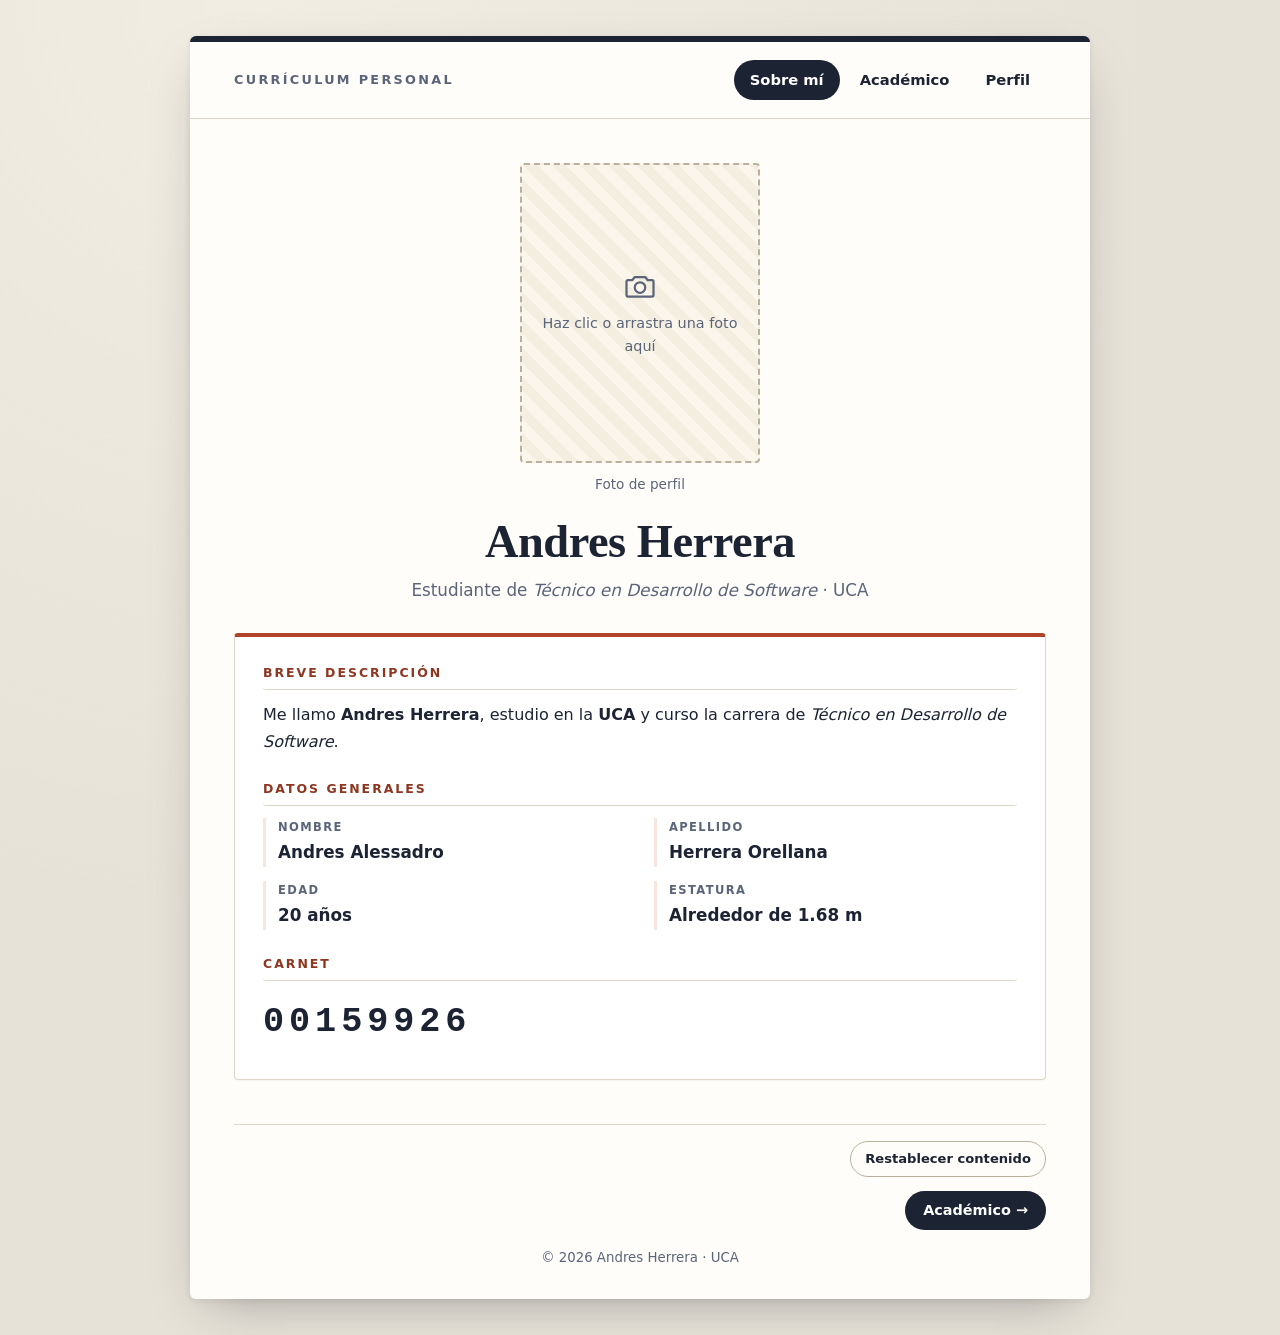
<file: pagina-personal-actualizada/Pagina-personal_-POU/index.html>
<!DOCTYPE html>
<html lang="es">
<head>
  <meta charset="utf-8">
  <meta name="viewport" content="width=device-width, initial-scale=1">
  <title>Andres Herrera · Sobre mí</title>
  <meta name="description" content="Presentación de Andres Herrera, estudiante de Técnico en Desarrollo de Software en la UCA.">
  <link rel="icon" href="data:image/svg+xml,%3Csvg xmlns='http://www.w3.org/2000/svg' viewBox='0 0 32 32'%3E%3Crect width='32' height='32' rx='6' fill='%231c2333'/%3E%3Ctext x='16' y='22' font-size='15' text-anchor='middle' fill='%23fff' font-family='Georgia,serif'%3EAH%3C/text%3E%3C/svg%3E">
  <link rel="stylesheet" href="css/styles.css">
  <script src="js/script.js" defer></script>
</head>
<body>
  <a class="saltar" href="#contenido">Saltar al contenido</a>

  <div class="hoja">
    <header class="cabecera">
      <p class="marca" data-edit="marca">Currículum personal</p>
      <nav aria-label="Navegación principal">
        <ul class="menu">
          <li><a href="index.html" aria-current="page">Sobre mí</a></li>
          <li><a href="academico.html">Académico</a></li>
          <li><a href="perfil.html">Perfil</a></li>
        </ul>
      </nav>
    </header>

    <main id="contenido">
      <section class="presentacion" aria-labelledby="nombre">
        <figure class="foto" data-foto="inicio">
          <button type="button" class="foto__caja" aria-label="Añadir o cambiar la foto">
            <img class="foto__img" alt="" hidden>
            <span class="foto__vacio">
              <svg width="36" height="36" viewBox="0 0 24 24" fill="none" stroke="currentColor" stroke-width="1.5" stroke-linecap="round" stroke-linejoin="round" aria-hidden="true"><path d="M4 8h3l1.5-2h7L17 8h3a1 1 0 0 1 1 1v9a1 1 0 0 1-1 1H4a1 1 0 0 1-1-1V9a1 1 0 0 1 1-1z"/><circle cx="12" cy="13" r="3.5"/></svg>
              <span>Haz clic o arrastra una foto aquí</span>
            </span>
          </button>
          <input class="foto__input" type="file" accept="image/*" hidden>
          <figcaption>
            <span data-edit="inicio-pie">Foto de perfil</span>
            <button type="button" class="boton-sec foto__quitar" hidden>Quitar imagen</button>
          </figcaption>
        </figure>

        <h1 id="nombre" data-edit="nombre-corto">Andres Herrera</h1>
        <p class="rol" data-edit="inicio-rol">Estudiante de <em>Técnico en Desarrollo de Software</em> · UCA</p>
      </section>

      <section class="cuadros" aria-label="Información personal">
        <article class="cuadro">
          <section class="bloque" aria-labelledby="h-descripcion">
            <h2 id="h-descripcion" data-edit="inicio-h-descripcion">Breve descripción</h2>
            <p data-edit="inicio-descripcion">Me llamo <strong>Andres Herrera</strong>, estudio en la <strong>UCA</strong> y curso la carrera de <em>Técnico en Desarrollo de Software</em>.</p>
          </section>

          <section class="bloque" aria-labelledby="h-datos">
            <h2 id="h-datos" data-edit="inicio-h-datos">Datos generales</h2>
            <dl class="datos datos--dos">
              <div>
                <dt data-edit="inicio-dt-nombre">Nombre</dt>
                <dd data-edit="inicio-dd-nombre">Andres Alessadro</dd>
              </div>
              <div>
                <dt data-edit="inicio-dt-apellido">Apellido</dt>
                <dd data-edit="inicio-dd-apellido">Herrera Orellana</dd>
              </div>
              <div>
                <dt data-edit="inicio-dt-edad">Edad</dt>
                <dd data-edit="inicio-dd-edad">20 años</dd>
              </div>
              <div>
                <dt data-edit="inicio-dt-estatura">Estatura</dt>
                <dd data-edit="inicio-dd-estatura">Alrededor de 1.68 m</dd>
              </div>
            </dl>
          </section>

          <section class="bloque" aria-labelledby="h-carnet">
            <h2 id="h-carnet" data-edit="inicio-h-carnet">Carnet</h2>
            <p class="carnet"><strong data-edit="carnet">00159926</strong></p>
          </section>
        </article>
      </section>
    </main>

    <footer class="pie">
      <div class="pie__fila">
        <p class="estado" role="status" aria-live="polite"></p>
        <button type="button" class="boton-sec" id="restablecer">Restablecer contenido</button>
      </div>
      <nav class="paginacion" aria-label="Paginación">
        <a href="academico.html" rel="next">Académico →</a>
      </nav>
      <p class="derechos"><small data-edit="pie-copy">© 2026 Andres Herrera · UCA</small></p>
    </footer>
  </div>
</body>
</html>
</file>
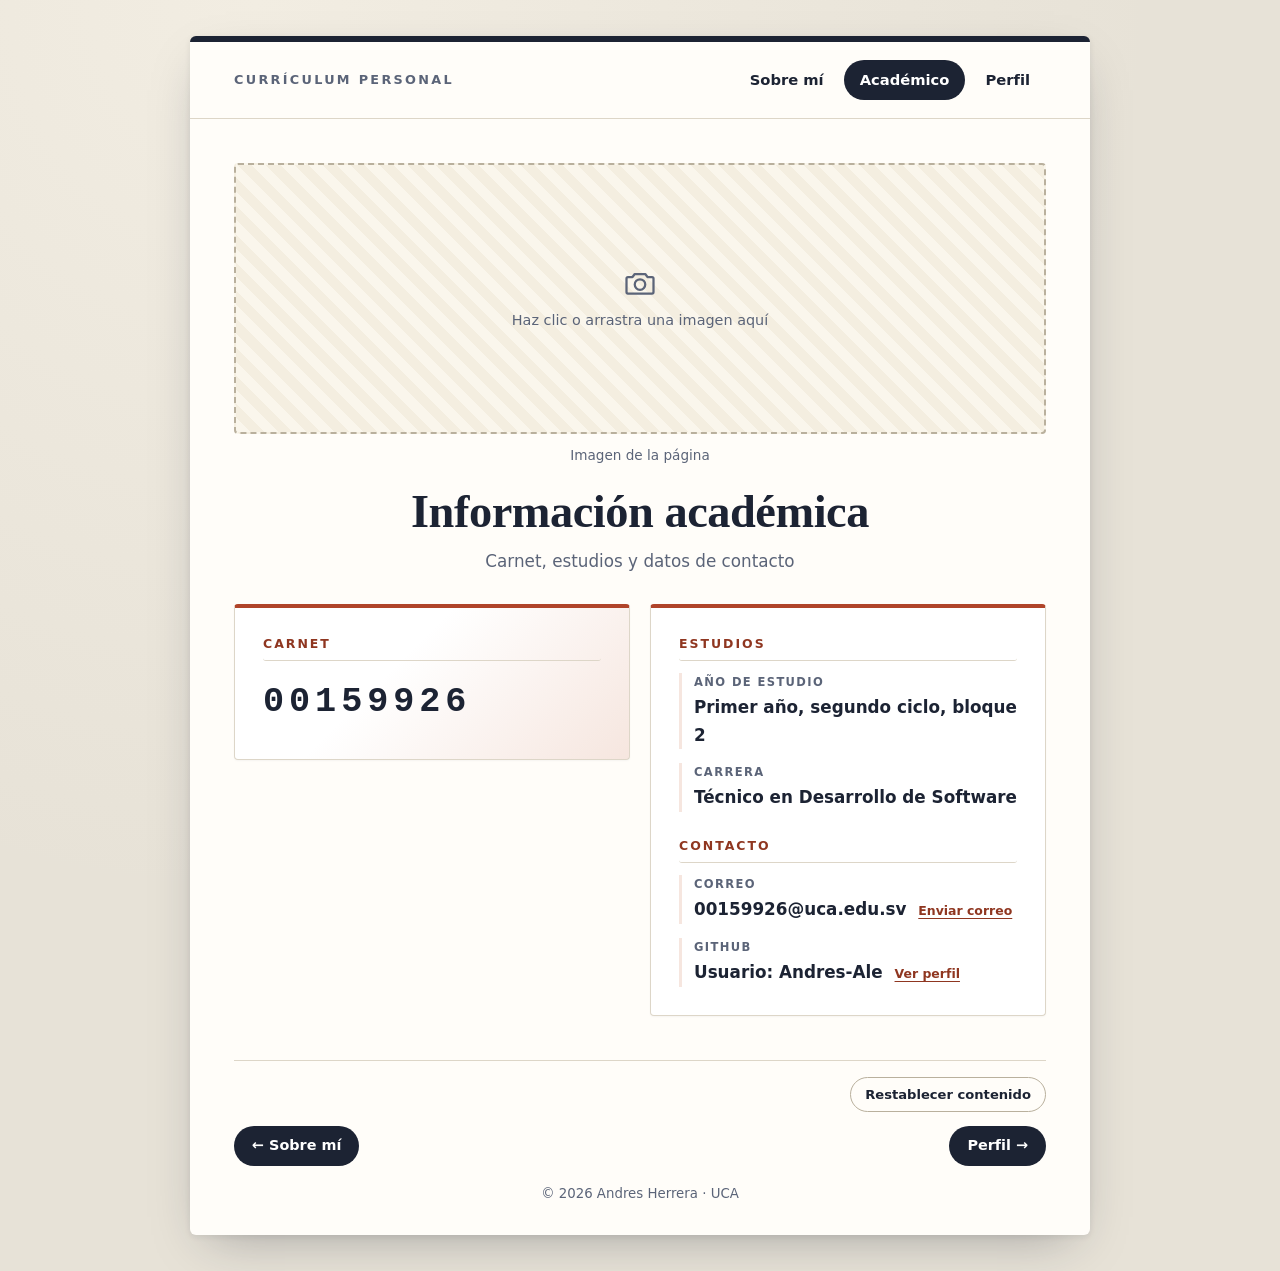
<file: pagina-personal-actualizada/Pagina-personal_-POU/academico.html>
<!DOCTYPE html>
<html lang="es">
<head>
  <meta charset="utf-8">
  <meta name="viewport" content="width=device-width, initial-scale=1">
  <title>Andres Herrera · Información académica</title>
  <meta name="description" content="Carnet, año de estudio, carrera, correo y GitHub de Andres Herrera.">
  <link rel="icon" href="data:image/svg+xml,%3Csvg xmlns='http://www.w3.org/2000/svg' viewBox='0 0 32 32'%3E%3Crect width='32' height='32' rx='6' fill='%231c2333'/%3E%3Ctext x='16' y='22' font-size='15' text-anchor='middle' fill='%23fff' font-family='Georgia,serif'%3EAH%3C/text%3E%3C/svg%3E">
  <link rel="stylesheet" href="css/styles.css">
  <script src="js/script.js" defer></script>
</head>
<body>
  <a class="saltar" href="#contenido">Saltar al contenido</a>

  <div class="hoja">
    <header class="cabecera">
      <p class="marca" data-edit="marca">Currículum personal</p>
      <nav aria-label="Navegación principal">
        <ul class="menu">
          <li><a href="index.html">Sobre mí</a></li>
          <li><a href="academico.html" aria-current="page">Académico</a></li>
          <li><a href="perfil.html">Perfil</a></li>
        </ul>
      </nav>
    </header>

    <main id="contenido">
      <section class="presentacion" aria-labelledby="titulo">
        <figure class="foto foto--banner" data-foto="academico">
          <button type="button" class="foto__caja" aria-label="Añadir o cambiar la imagen">
            <img class="foto__img" alt="" hidden>
            <span class="foto__vacio">
              <svg width="36" height="36" viewBox="0 0 24 24" fill="none" stroke="currentColor" stroke-width="1.5" stroke-linecap="round" stroke-linejoin="round" aria-hidden="true"><path d="M4 8h3l1.5-2h7L17 8h3a1 1 0 0 1 1 1v9a1 1 0 0 1-1 1H4a1 1 0 0 1-1-1V9a1 1 0 0 1 1-1z"/><circle cx="12" cy="13" r="3.5"/></svg>
              <span>Haz clic o arrastra una imagen aquí</span>
            </span>
          </button>
          <input class="foto__input" type="file" accept="image/*" hidden>
          <figcaption>
            <span data-edit="academico-pie">Imagen de la página</span>
            <button type="button" class="boton-sec foto__quitar" hidden>Quitar imagen</button>
          </figcaption>
        </figure>

        <h1 id="titulo" data-edit="academico-titulo">Información académica</h1>
        <p class="rol" data-edit="academico-rol">Carnet, estudios y datos de contacto</p>
      </section>

      <section class="cuadros cuadros--rejilla" aria-label="Datos académicos">
        <article class="cuadro cuadro--carnet">
          <section class="bloque" aria-labelledby="h-carnet">
            <h2 id="h-carnet" data-edit="academico-h-carnet">Carnet</h2>
            <p class="carnet"><strong data-edit="carnet">00159926</strong></p>
          </section>
        </article>

        <article class="cuadro">
          <section class="bloque" aria-labelledby="h-estudios">
            <h2 id="h-estudios" data-edit="academico-h-estudios">Estudios</h2>
            <dl class="datos">
              <div>
                <dt data-edit="academico-dt-anio">Año de estudio</dt>
                <dd data-edit="academico-dd-anio">Primer año, segundo ciclo, bloque 2</dd>
              </div>
              <div>
                <dt data-edit="academico-dt-carrera">Carrera</dt>
                <dd data-edit="academico-dd-carrera">Técnico en Desarrollo de Software</dd>
              </div>
            </dl>
          </section>

          <section class="bloque" aria-labelledby="h-contacto">
            <h2 id="h-contacto" data-edit="academico-h-contacto">Contacto</h2>
            <address>
              <dl class="datos">
                <div>
                  <dt data-edit="academico-dt-correo">Correo</dt>
                  <dd>
                    <span data-edit="academico-dd-correo">00159926@uca.edu.sv</span>
                    <a class="accion" href="mailto:00159926@uca.edu.sv" data-fuente="academico-dd-correo" data-plantilla="mailto:{}">Enviar correo</a>
                  </dd>
                </div>
                <div>
                  <dt data-edit="academico-dt-github">GitHub</dt>
                  <dd>
                    <span data-edit="academico-github-etiqueta">Usuario:</span>
                    <strong data-edit="academico-github-usuario">Andres-Ale</strong>
                    <a class="accion" href="https://github.com/Andres-Ale" target="_blank" rel="noopener" data-fuente="academico-github-usuario" data-plantilla="https://github.com/{}">Ver perfil</a>
                  </dd>
                </div>
              </dl>
            </address>
          </section>
        </article>
      </section>
    </main>

    <footer class="pie">
      <div class="pie__fila">
        <p class="estado" role="status" aria-live="polite"></p>
        <button type="button" class="boton-sec" id="restablecer">Restablecer contenido</button>
      </div>
      <nav class="paginacion" aria-label="Paginación">
        <a href="index.html" rel="prev">← Sobre mí</a>
        <a href="perfil.html" rel="next">Perfil →</a>
      </nav>
      <p class="derechos"><small data-edit="pie-copy">© 2026 Andres Herrera · UCA</small></p>
    </footer>
  </div>
</body>
</html>
</file>
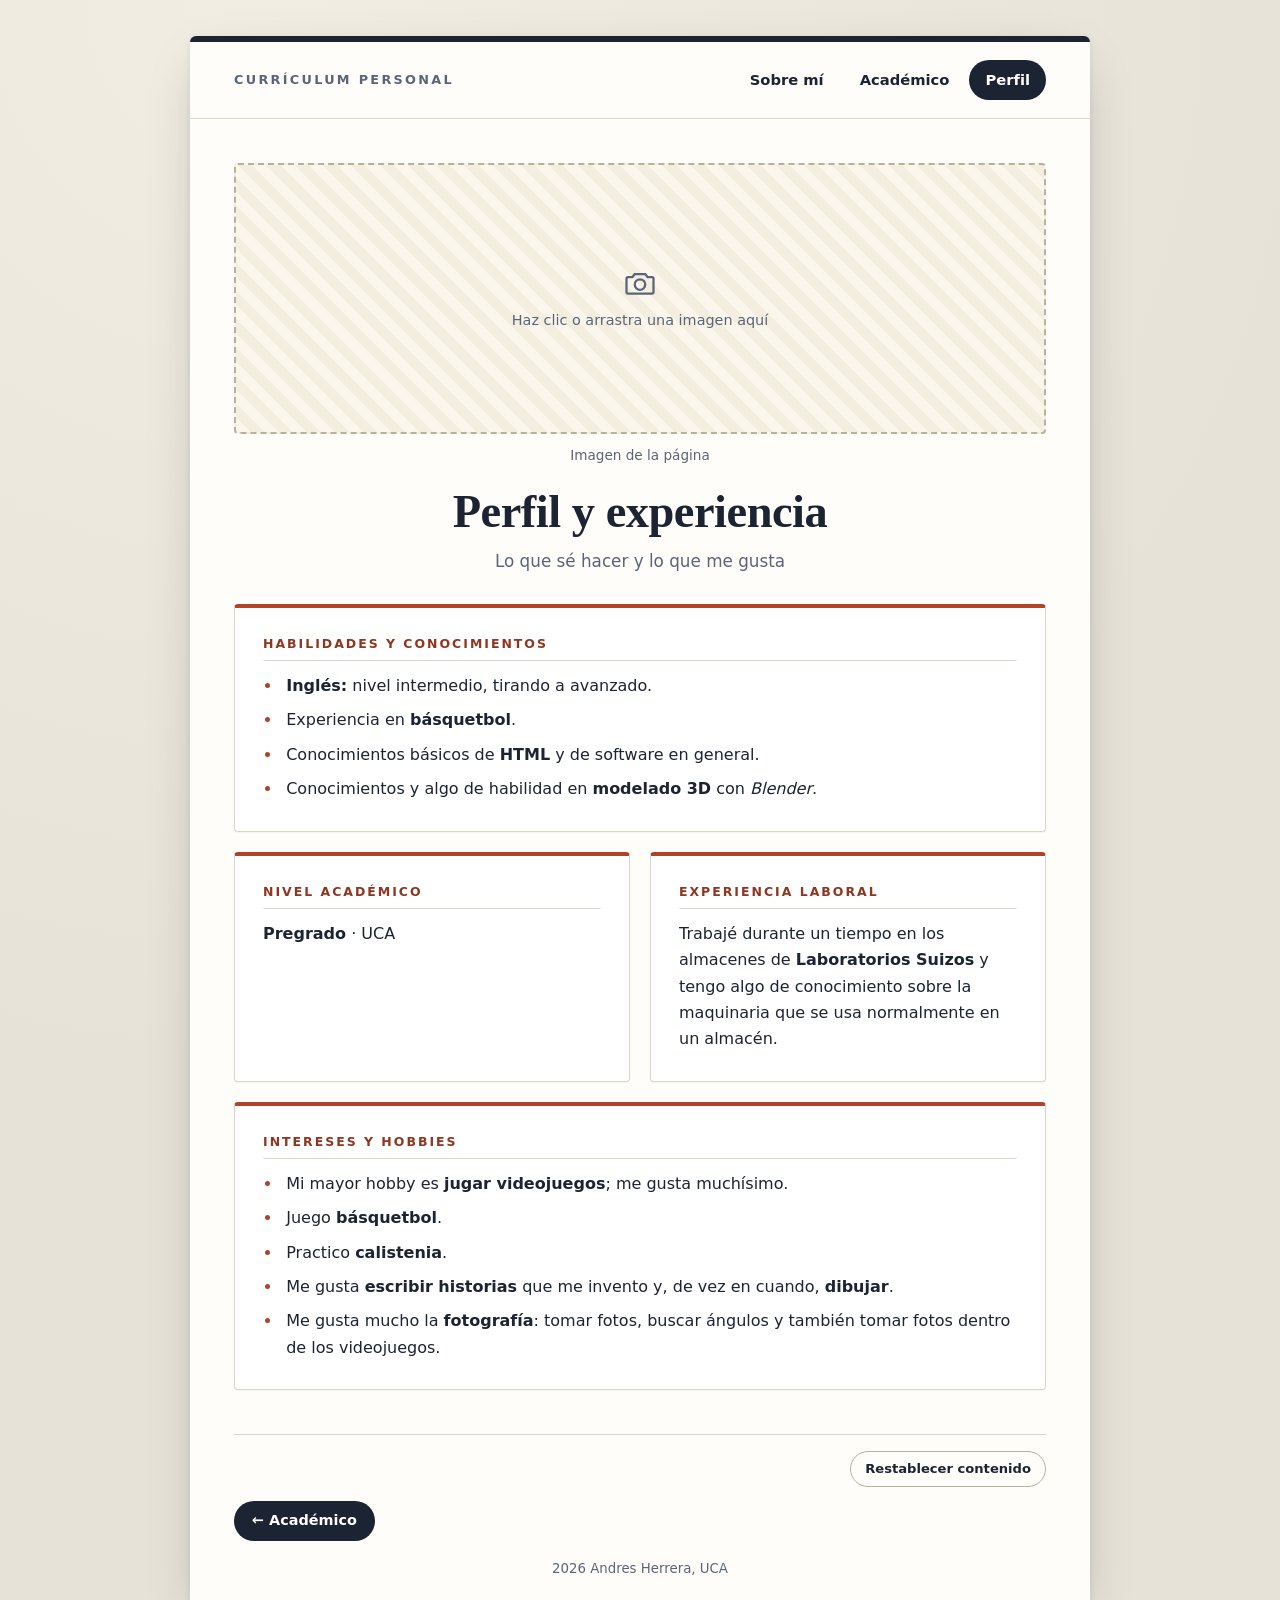
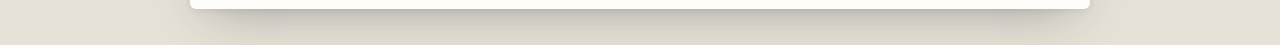
<file: pagina-personal-actualizada/Pagina-personal_-POU/perfil.html>
<!DOCTYPE html>
<html lang="es">
<head>
  <meta charset="utf-8">
  <meta name="viewport" content="width=device-width, initial-scale=1">
  <title>Andres Herrera · Perfil y experiencia</title>
  <meta name="description" content="Habilidades, nivel académico, experiencia laboral e intereses de Andres Herrera.">
  <link rel="icon" href="data:image/svg+xml,%3Csvg xmlns='http://www.w3.org/2000/svg' viewBox='0 0 32 32'%3E%3Crect width='32' height='32' rx='6' fill='%231c2333'/%3E%3Ctext x='16' y='22' font-size='15' text-anchor='middle' fill='%23fff' font-family='Georgia,serif'%3EAH%3C/text%3E%3C/svg%3E">
  <link rel="stylesheet" href="css/styles.css">
  <script src="js/script.js" defer></script>
</head>
<body>
  <a class="saltar" href="#contenido">Saltar al contenido</a>

  <div class="hoja">
    <header class="cabecera">
      <p class="marca" data-edit="marca">Currículum personal</p>
      <nav aria-label="Navegación principal">
        <ul class="menu">
          <li><a href="index.html">Sobre mí</a></li>
          <li><a href="academico.html">Académico</a></li>
          <li><a href="perfil.html" aria-current="page">Perfil</a></li>
        </ul>
      </nav>
    </header>

    <main id="contenido">
      <section class="presentacion" aria-labelledby="titulo">
        <figure class="foto foto--banner" data-foto="perfil">
          <button type="button" class="foto__caja" aria-label="Añadir o cambiar la imagen">
            <img class="foto__img" alt="" hidden>
            <span class="foto__vacio">
              <svg width="36" height="36" viewBox="0 0 24 24" fill="none" stroke="currentColor" stroke-width="1.5" stroke-linecap="round" stroke-linejoin="round" aria-hidden="true"><path d="M4 8h3l1.5-2h7L17 8h3a1 1 0 0 1 1 1v9a1 1 0 0 1-1 1H4a1 1 0 0 1-1-1V9a1 1 0 0 1 1-1z"/><circle cx="12" cy="13" r="3.5"/></svg>
              <span>Haz clic o arrastra una imagen aquí</span>
            </span>
          </button>
          <input class="foto__input" type="file" accept="image/*" hidden>
          <figcaption>
            <span data-edit="perfil-pie">Imagen de la página</span>
            <button type="button" class="boton-sec foto__quitar" hidden>Quitar imagen</button>
          </figcaption>
        </figure>

        <h1 id="titulo" data-edit="perfil-titulo">Perfil y experiencia</h1>
        <p class="rol" data-edit="perfil-rol">Lo que sé hacer y lo que me gusta</p>
      </section>

      <section class="cuadros cuadros--rejilla" aria-label="Perfil profesional">
        <article class="cuadro cuadro--ancho">
          <section class="bloque" aria-labelledby="h-habilidades">
            <h2 id="h-habilidades" data-edit="perfil-h-habilidades">Habilidades y conocimientos</h2>
            <ul class="lista" data-lista="perfil-habilidades">
              <li><strong>Inglés:</strong> nivel intermedio, tirando a avanzado.</li>
              <li>Experiencia en <strong>básquetbol</strong>.</li>
              <li>Conocimientos básicos de <strong>HTML</strong> y de software en general.</li>
              <li>Conocimientos y algo de habilidad en <strong>modelado 3D</strong> con <em>Blender</em>.</li>
            </ul>
          </section>
        </article>

        <article class="cuadro">
          <section class="bloque" aria-labelledby="h-nivel">
            <h2 id="h-nivel" data-edit="perfil-h-nivel">Nivel académico</h2>
            <p data-edit="perfil-nivel"><strong>Pregrado</strong> · UCA</p>
          </section>
        </article>

        <article class="cuadro">
          <section class="bloque" aria-labelledby="h-experiencia">
            <h2 id="h-experiencia" data-edit="perfil-h-experiencia">Experiencia laboral</h2>
            <p data-edit="perfil-experiencia">Trabajé durante un tiempo en los almacenes de <strong>Laboratorios Suizos</strong> y tengo algo de conocimiento sobre la maquinaria que se usa normalmente en un almacén.</p>
          </section>
        </article>

        <article class="cuadro cuadro--ancho">
          <section class="bloque" aria-labelledby="h-intereses">
            <h2 id="h-intereses" data-edit="perfil-h-intereses">Intereses y hobbies</h2>
            <ul class="lista" data-lista="perfil-intereses">
              <li>Mi mayor hobby es <strong>jugar videojuegos</strong>; me gusta muchísimo.</li>
              <li>Juego <strong>básquetbol</strong>.</li>
              <li>Practico <strong>calistenia</strong>.</li>
              <li>Me gusta <strong>escribir historias</strong> que me invento y, de vez en cuando, <strong>dibujar</strong>.</li>
              <li>Me gusta mucho la <strong>fotografía</strong>: tomar fotos, buscar ángulos y también tomar fotos dentro de los videojuegos.</li>
            </ul>
          </section>
        </article>
      </section>
    </main>

    <footer class="pie">
      <div class="pie__fila">
        <p class="estado" role="status" aria-live="polite"></p>
        <button type="button" class="boton-sec" id="restablecer">Restablecer contenido</button>
      </div>
      <nav class="paginacion" aria-label="Paginación">
        <a href="academico.html" rel="prev">← Académico</a>
      </nav>
      <p class="derechos"><small data-edit="pie-copy">2026 Andres Herrera, UCA</small></p>
    </footer>
  </div>
</body>
</html>
</file>
<file: pagina-personal-actualizada/Pagina-personal_-POU/css/styles.css>
/* =========================================================
   About Me · Andres Herrera
   Estilo "currículum": hoja de papel sobre un escritorio claro
   ========================================================= */

:root {
  --fondo: #e7e2d7;
  --papel: #fffdf9;
  --tarjeta: #ffffff;
  --tinta: #1c2333;
  --tinta-suave: #5b6478;
  --linea: #ddd6c8;
  --linea-fuerte: #b9b09d;
  --acento: #b0442a;
  --acento-oscuro: #8f3620;
  --acento-suave: #f6e6df;

  --serif: Georgia, "Iowan Old Style", "Palatino Linotype", Palatino, "Times New Roman", serif;
  --sans: system-ui, -apple-system, "Segoe UI", Roboto, "Helvetica Neue", Arial, sans-serif;
  --mono: ui-monospace, SFMono-Regular, Menlo, Consolas, monospace;

  --radio: 4px;
  color-scheme: light;
}

*,
*::before,
*::after {
  box-sizing: border-box;
}

[hidden] {
  display: none !important;
}

html {
  -webkit-text-size-adjust: 100%;
}

body {
  margin: 0;
  background-color: var(--fondo);
  background-image: radial-gradient(circle at 20% 0%, #f2ede2 0, transparent 55%);
  color: var(--tinta);
  font: 1rem/1.65 var(--sans);
}

/* ---------- Accesibilidad ---------- */

.saltar {
  position: absolute;
  left: -999px;
  top: 8px;
  z-index: 10;
  padding: 8px 14px;
  background: var(--tinta);
  color: #fff;
  border-radius: var(--radio);
}

.saltar:focus {
  left: 8px;
}

a:focus-visible,
button:focus-visible {
  outline: 3px solid var(--acento);
  outline-offset: 2px;
}

/* ---------- Hoja ---------- */

.hoja {
  max-width: 900px;
  margin: clamp(0px, 3vw, 36px) auto;
  background: var(--papel);
  border-top: 6px solid var(--tinta);
  border-radius: 6px;
  box-shadow:
    0 18px 50px -18px rgba(28, 35, 51, 0.35),
    0 2px 6px rgba(28, 35, 51, 0.08);
}

/* ---------- Cabecera y navegación ---------- */

.cabecera {
  display: flex;
  flex-wrap: wrap;
  align-items: center;
  justify-content: space-between;
  gap: 12px 24px;
  padding: 18px clamp(20px, 5vw, 44px);
  border-bottom: 1px solid var(--linea);
}

.marca {
  margin: 0;
  font: 600 0.8rem/1.2 var(--sans);
  letter-spacing: 0.18em;
  text-transform: uppercase;
  color: var(--tinta-suave);
}

.menu {
  display: flex;
  flex-wrap: wrap;
  gap: 4px;
  margin: 0;
  padding: 0;
  list-style: none;
}

.menu a {
  display: block;
  padding: 8px 16px;
  border-radius: 999px;
  color: var(--tinta);
  font-size: 0.92rem;
  font-weight: 600;
  text-decoration: none;
  transition: background-color 0.15s ease;
}

.menu a:hover {
  background: var(--acento-suave);
}

.menu a[aria-current="page"] {
  background: var(--tinta);
  color: #fff;
}

/* ---------- Contenido principal ---------- */

main {
  display: grid;
  gap: 28px;
  padding: clamp(24px, 5vw, 44px);
}

.presentacion {
  display: grid;
  justify-items: center;
  gap: 6px;
  text-align: center;
}

h1 {
  margin: 14px 0 0;
  max-width: 100%;
  font: 700 clamp(2rem, 5vw, 2.9rem) / 1.1 var(--serif);
  letter-spacing: -0.01em;
}

.rol {
  margin: 0;
  max-width: 100%;
  color: var(--tinta-suave);
  font-size: 1.05rem;
}

/* ---------- Cuadro de imagen ---------- */

.foto {
  width: min(100%, 240px);
  margin: 0;
}

.foto--banner {
  width: 100%;
}

.foto__caja {
  position: relative;
  display: grid;
  place-items: center;
  width: 100%;
  aspect-ratio: 4 / 5;
  padding: 0;
  overflow: hidden;
  border: 2px dashed var(--linea-fuerte);
  border-radius: var(--radio);
  background: repeating-linear-gradient(45deg, #faf6ec, #faf6ec 10px, #f4eee0 10px, #f4eee0 20px);
  color: var(--tinta-suave);
  font: inherit;
  cursor: pointer;
  appearance: none;
  transition: border-color 0.15s ease, background-color 0.15s ease;
}

.foto--banner .foto__caja {
  aspect-ratio: 3 / 1;
}

.foto__caja:hover,
.foto--arrastrando .foto__caja {
  border-color: var(--acento);
  color: var(--acento-oscuro);
}

.foto--arrastrando .foto__caja {
  background: var(--acento-suave);
}

.foto--tiene-imagen .foto__caja {
  border-style: solid;
  border-color: var(--tinta);
}

.foto__img {
  position: absolute;
  inset: 0;
  display: block;
  width: 100%;
  height: 100%;
  object-fit: cover;
}

.foto__vacio {
  display: grid;
  justify-items: center;
  gap: 8px;
  padding: 16px;
  font-size: 0.9rem;
  text-align: center;
}

.foto--tiene-imagen .foto__vacio {
  display: none;
}

.foto figcaption {
  display: flex;
  flex-wrap: wrap;
  align-items: center;
  justify-content: center;
  gap: 6px 12px;
  margin-top: 10px;
  color: var(--tinta-suave);
  font-size: 0.85rem;
}

/* ---------- Cuadros de texto ---------- */

.cuadros {
  display: grid;
  gap: 20px;
}

.cuadros--rejilla {
  grid-template-columns: repeat(2, minmax(0, 1fr));
}

.cuadro--ancho {
  grid-column: 1 / -1;
}

.cuadro {
  display: grid;
  align-content: start;
  gap: 26px;
  padding: clamp(18px, 3vw, 28px);
  background: var(--tarjeta);
  border: 1px solid var(--linea);
  border-top: 4px solid var(--acento);
  border-radius: var(--radio);
  box-shadow: 0 1px 2px rgba(28, 35, 51, 0.04);
}

.cuadro--carnet {
  align-self: start;
  background: linear-gradient(135deg, #ffffff 40%, var(--acento-suave));
}

.bloque {
  display: grid;
  gap: 12px;
}

.cuadro p {
  margin: 0;
}

h2 {
  margin: 0;
  padding-bottom: 8px;
  border-bottom: 1px solid var(--linea);
  color: var(--acento-oscuro);
  font: 700 0.78rem/1.3 var(--sans);
  letter-spacing: 0.16em;
  text-transform: uppercase;
}

/* Datos en pares término / valor */

.datos {
  display: grid;
  grid-template-columns: repeat(auto-fit, minmax(220px, 1fr));
  gap: 14px 28px;
  margin: 0;
}

.datos--dos {
  grid-template-columns: repeat(2, minmax(0, 1fr));
}

.datos > div {
  padding-left: 12px;
  border-left: 3px solid var(--acento-suave);
}

.datos dt {
  color: var(--tinta-suave);
  font-size: 0.72rem;
  font-weight: 600;
  letter-spacing: 0.12em;
  text-transform: uppercase;
}

.datos dd {
  margin: 2px 0 0;
  font-size: 1.05rem;
  font-weight: 600;
  overflow-wrap: anywhere;
}

address {
  font-style: normal;
}

.carnet {
  font-family: var(--mono);
  font-size: clamp(1.6rem, 4vw, 2.2rem);
  letter-spacing: 0.14em;
}

.lista {
  margin: 0;
  padding-left: 1.2rem;
}

.lista li {
  padding-left: 4px;
}

.lista li + li {
  margin-top: 8px;
}

.lista li::marker {
  color: var(--acento);
}

.accion {
  display: inline-block;
  margin-left: 6px;
  color: var(--acento-oscuro);
  font-size: 0.78rem;
  font-weight: 600;
  text-decoration: underline;
  text-underline-offset: 3px;
}

.accion:hover {
  color: var(--tinta);
}

/* ---------- Aviso de edición ---------- */

.aviso {
  padding: 12px 16px;
  background: #f3efe6;
  border-left: 4px solid var(--tinta);
  border-radius: 0 var(--radio) var(--radio) 0;
  color: var(--tinta-suave);
  font-size: 0.9rem;
}

.aviso strong {
  color: var(--tinta);
}

kbd {
  padding: 0 5px;
  background: #fff;
  border: 1px solid var(--linea-fuerte);
  border-bottom-width: 2px;
  border-radius: 4px;
  font: 0.8em var(--mono);
}

/* ---------- Texto editable ---------- */

[data-edit],
[data-lista] > li {
  min-width: 2ch;
  border-radius: 3px;
  outline: 2px dashed transparent;
  outline-offset: 3px;
  cursor: text;
  caret-color: var(--acento);
  transition: outline-color 0.15s ease, background-color 0.15s ease;
}

[data-edit]:hover,
[data-lista] > li:hover {
  outline-color: rgba(176, 68, 42, 0.4);
}

[data-edit]:focus,
[data-lista] > li:focus {
  background: #fff4ee;
  outline: 2px solid var(--acento);
}

h1[data-edit],
.rol[data-edit] {
  min-height: 1.2em;
}

/* ---------- Pie de página ---------- */

.pie {
  display: grid;
  gap: 14px;
  padding: 0 clamp(20px, 5vw, 44px) 28px;
}

.pie__fila {
  display: flex;
  flex-wrap: wrap;
  align-items: center;
  justify-content: space-between;
  gap: 10px 16px;
  padding-top: 16px;
  border-top: 1px solid var(--linea);
}

.estado {
  min-height: 1.4em;
  margin: 0;
  color: var(--tinta-suave);
  font-size: 0.85rem;
}

.boton-sec {
  padding: 6px 14px;
  background: transparent;
  border: 1px solid var(--linea-fuerte);
  border-radius: 999px;
  color: var(--tinta);
  font: inherit;
  font-size: 0.82rem;
  font-weight: 600;
  cursor: pointer;
  transition: border-color 0.15s ease, color 0.15s ease;
}

.boton-sec:hover {
  border-color: var(--acento);
  color: var(--acento-oscuro);
}

.paginacion {
  display: flex;
  justify-content: space-between;
  gap: 12px;
}

.paginacion a {
  padding: 8px 18px;
  background: var(--tinta);
  border-radius: 999px;
  color: #fff;
  font-size: 0.9rem;
  font-weight: 600;
  text-decoration: none;
  transition: background-color 0.15s ease;
}

.paginacion a:hover {
  background: var(--acento-oscuro);
}

.paginacion a[rel="next"] {
  margin-left: auto;
}

.derechos {
  margin: 0;
  color: var(--tinta-suave);
  text-align: center;
}

/* ---------- Pantallas pequeñas ---------- */

@media (max-width: 720px) {
  .cuadros--rejilla,
  .datos--dos {
    grid-template-columns: 1fr;
  }

  .foto--banner .foto__caja {
    aspect-ratio: 16 / 9;
  }
}

@media (prefers-reduced-motion: reduce) {
  * {
    transition: none !important;
  }
}

/* ---------- Impresión (como currículum en papel) ---------- */

@page {
  margin: 14mm;
}

@media print {
  body {
    background: #fff;
  }

  .hoja {
    max-width: none;
    margin: 0;
    border-radius: 0;
    box-shadow: none;
  }

  .menu,
  .aviso,
  .pie__fila,
  .paginacion,
  .foto__quitar,
  .accion,
  .saltar {
    display: none !important;
  }

  .foto:not(.foto--tiene-imagen) {
    display: none;
  }

  [data-edit],
  [data-lista] > li {
    outline: none !important;
  }

  .cuadro {
    break-inside: avoid;
  }
}
</file>
